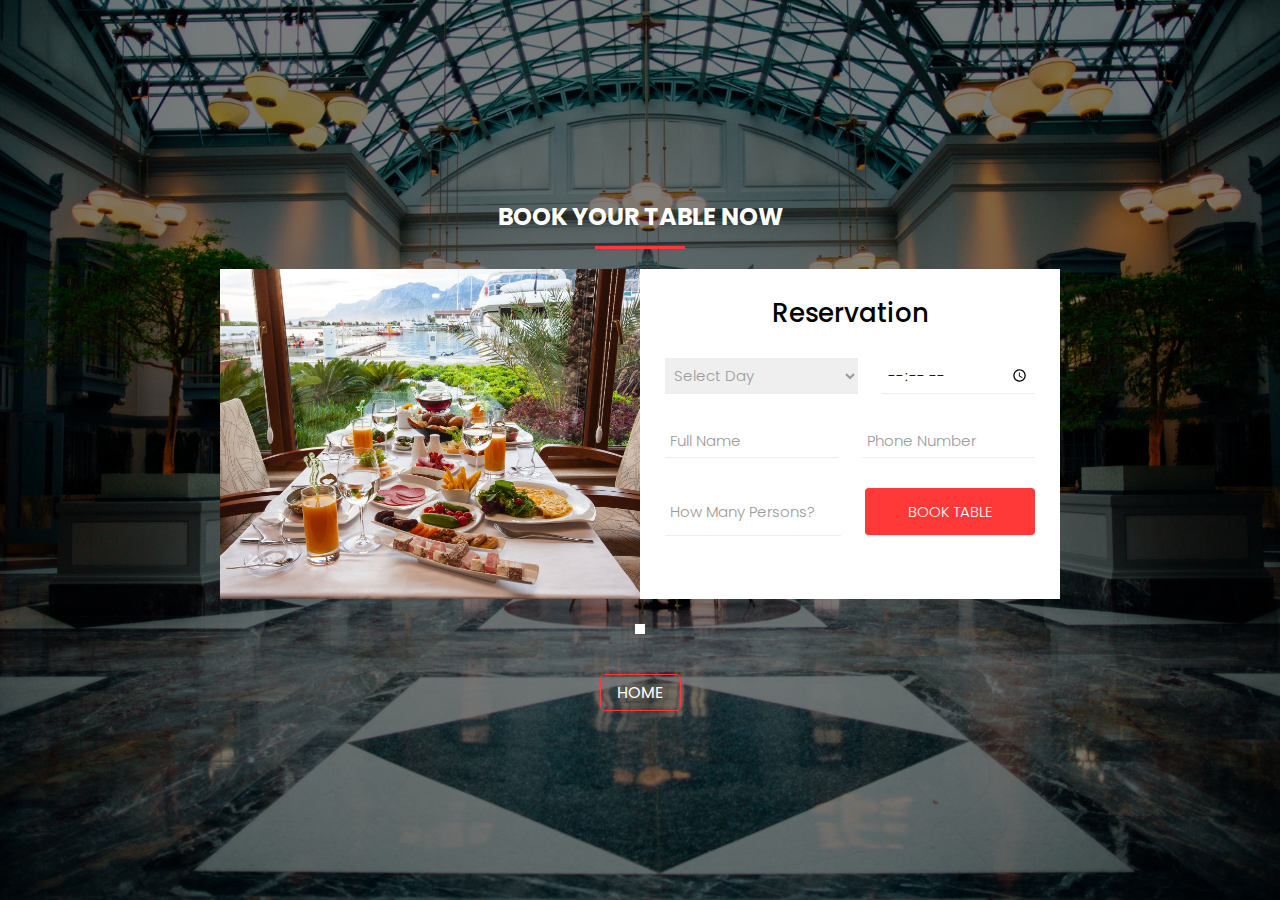
<file: Vibe Restaurant/book.html>
<!DOCTYPE html>
<html lang="en">
<head>
    <meta charset="UTF-8">
    <meta http-equiv="X-UA-Compatible" content="IE=edge">
    <meta name="viewport" content="width=device-width, initial-scale=1.0">
    <title>Reservation</title>
    <link rel="stylesheet" href="book.css">
    <link rel="icon" href="./images/icon/faviicon.png" type="icon">
</head>

<body>

    <section class="banner">
        <h2>BOOK YOUR TABLE NOW</h2>
        <div class="card-container">

            <div class="card-img">
                <!-- Img added in css -->
            </div>

            <div class="card-content">
                <h3>Reservation</h3>
                <form>
                    <div class="form-row">
                        <select name="days" id="day">
                            <option value="day-select">Select Day</option>
                            <option value="sunday">Sunday</option>
                            <option value="monday">Monday</option>
                            <option value="tuesday">Tuesday</option>
                            <option value="wednesday">Wednesday</option>
                            <option value="thursday">Thursday</option>
                            <option value="friday">Friday</option>
                            <option value="saturday">Saturday</option>
                        </select>
                        <div class="form-row">
                            <input type="time"id="tim">
                        </div>
                    </div>
                    <div class="form-row">
                        <input type="text" id="fn" placeholder="Full Name">
                        <input type="text" id="pn" placeholder="Phone Number">
                    </div>
                    <div class="form-row">
                        <input type="number" id="person" placeholder="How Many Persons?" min="1">
                        <input type="button" onclick="book()" value="BOOK TABLE">
                    </div>
                </form>
            </div>
        </div><br>

        <div id="dt">
        </div>
        <div class="btn">
           <a href="index.html">HOME</a>
        </div>
    </section>


    <script src="./script.js"></script>
    <script src="./jquery.js"></script>
</body>

</html>
</file>
<file: Vibe Restaurant/book.css>
@import url('https://fonts.googleapis.com/css2?family=Poppins:wght@300;500;700&display=swap');


*{
    box-sizing: border-box;
    padding: 0;
    margin: 0;
}

:root {
    --red: #ff3838;
}


body{
    font-family: 'Poppins', sans-serif;
}

.banner{
    min-height: 100vh;
    background: linear-gradient(rgba(0, 0, 0, 0.5), rgba(0, 0, 0, 0.5)), url("banner-img.jpg") center/cover no-repeat;
    display: flex;
    flex-direction: column;
    justify-content: center;
    align-items: center;
    color: #fff;
    padding-bottom: 20px;
}
.card-container{
    display: grid;
    grid-template-columns: 420px 420px;
}
.card-img{
    background: url("card-img.jpg") center/cover no-repeat;
}
.banner h2{
    color: #fff;
    position: relative;
    padding-bottom: 15px;
    margin-bottom: 20px;
    margin-top: 30px;
}

.banner h2::before{
    content: '';
    position: absolute;
    width: 90px;
    height: 3px;
    background-color: var(--red);
    bottom: 0;
    left: 50%;
    transform: translateX(-50%);
 }


.card-content{
    background: #fff;
    height: 330px;
}
.card-content h3{
    text-align: center;
    color: #000;
    padding: 25px 0 10px 0;
    font-size: 26px;
    font-weight: 500;
}
.form-row{
    display: flex;
    width: 94%;
    margin: 0 auto;
}
form select, form input{
    display: block;
    width: 100%;
    margin: 15px 12px;
    padding: 5px;
    font-size: 15px;
    font-family: 'Poppins', sans-serif;
    outline: none;
    border: none;
    border-bottom: 1px solid #eee;
    font-weight: 300;
}
form input[type = text], form input[type = number], form input::placeholder, select{
    color: #9a9a9a;
}
form input[type = button]{
    color: #fff;
    background:var(--red);
    padding: 12px 0;
    border-radius: 4px;
    cursor: pointer;
}
form input[type = button]:hover{
    opacity: 0.9;
}

.btn {
    font-family: 'Poppins', sans-serif;
    display: inline-block;
    padding: .3rem 1rem;
    border: .1rem solid var(--red);
    color: var(--red);
    cursor: pointer;
    font-size: .5rem;
    border-radius: .3rem;
    position: relative;
    overflow: hidden;
    z-index: 0;
    margin-top: 2.5rem;
}

.btn::before {
    content: '';
    position: absolute;
    top: 0;
    right: 0;
    width: 0%;
    height: 100%;
    background: var(--red);
    transition: .1s linear;
    z-index: -1;
}

.btn:hover::before {
    width: 100%;
    left: 0;
}

.btn a{
    font-size: 1rem;
    color: #fff;
    text-decoration: none;
}

#dt{
    color: red;
    background-color: white;
    font-family: sans-serif;
    padding: 5px;
}


@media screen and (max-width: 600px){
    .card-container{
        grid-template-columns: 100%;
        width: 100vw;
    }
    .card-img{
        height: 330px;
    }
}
</file>
